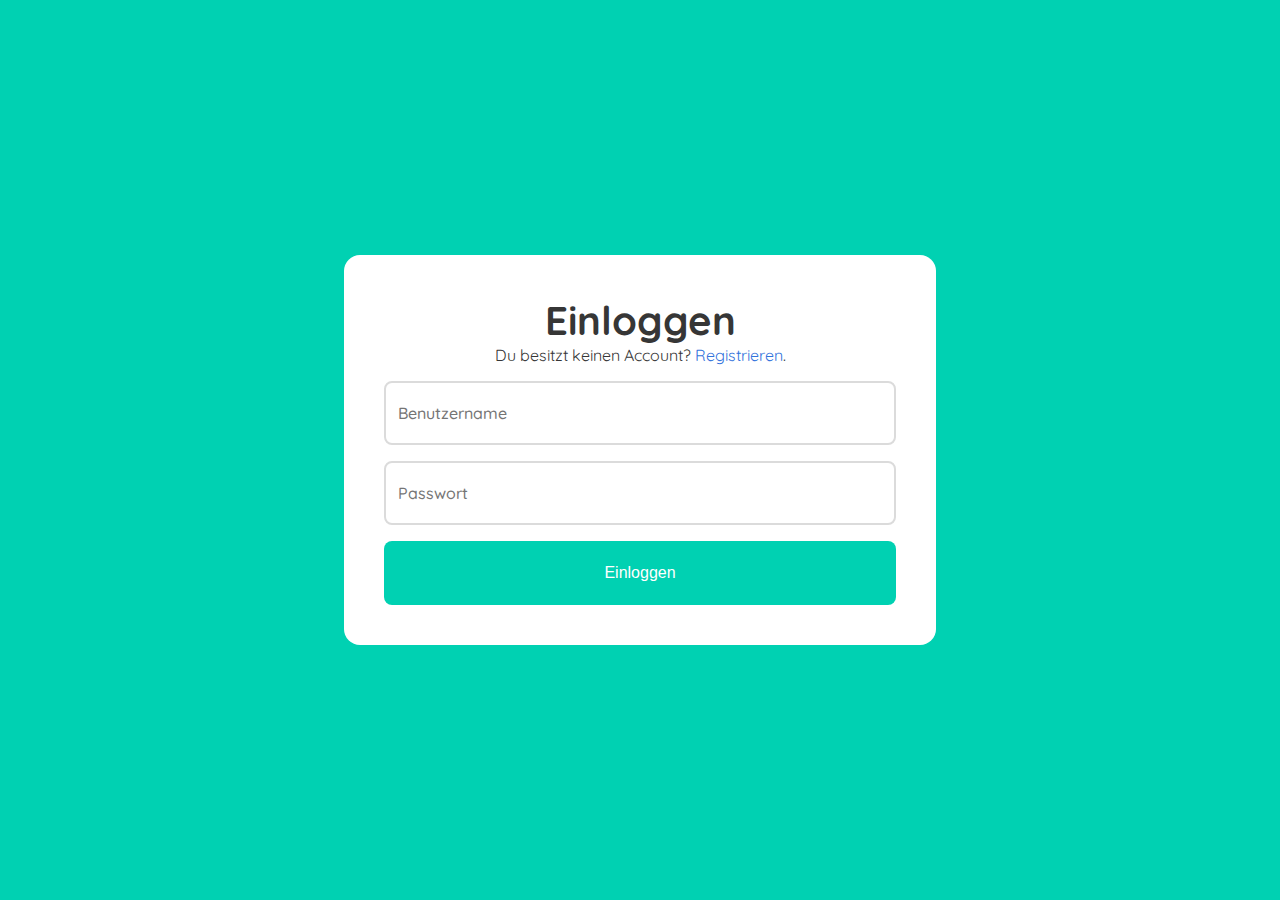
<file: login.html>
<!DOCTYPE html>
<html lang="en">
<head>
    <meta charset="UTF-8">
    <meta http-equiv="X-UA-Compatible" content="IE=edge">
    <meta name="viewport" content="width=device-width, initial-scale=1.0">
    <title>Login</title>
    <link rel="stylesheet" href="style/min/style.min.css">
</head>
<body>
    <section class="section full bg-color-primary">
        <div class="container h-full w-full flex flex-justify-center flex-align-center">
            <div class="container flex flex-justify-center flex-align-center flex-column bg-color-white p-4 border-radius-4">
                <h1 class="size-2">Einloggen</h1>
                <p>Du besitzt keinen Account? <a href="register.html" class="hover-underline color-link">Registrieren</a>.</p>
                <form method="post">
                    <input type="text" placeholder="Benutzername" class="input w-7 mt-1"><br>
                    <input type="password" placeholder="Passwort" class="input w-7 mt-1"><br>
                    <button type="submit" class="button mt-1">Einloggen</button>
                </form>
            </div>
        </div>
    </section>
</body>
</html>
</file>
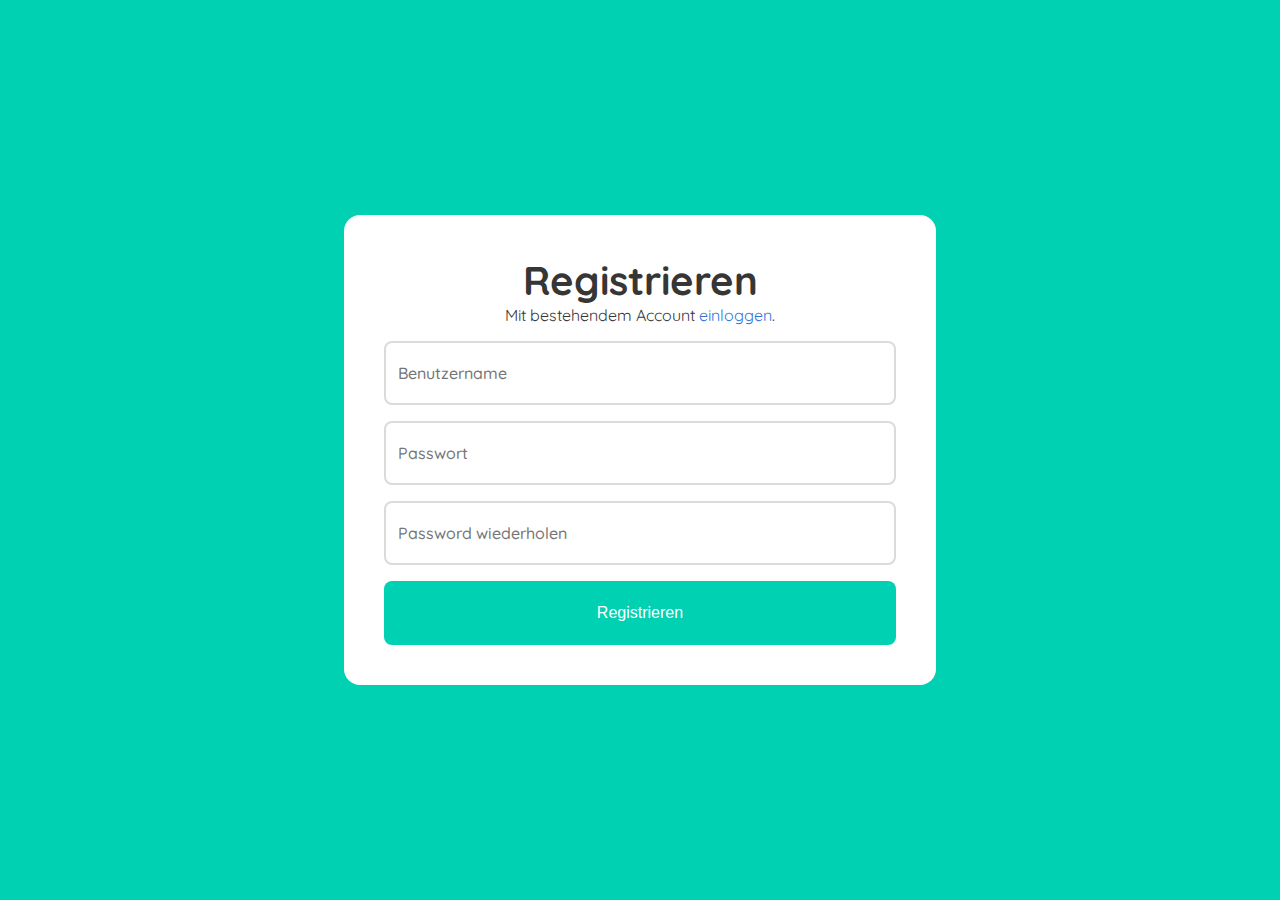
<file: register.html>
<!DOCTYPE html>
<html lang="en">
<head>
    <meta charset="UTF-8">
    <meta http-equiv="X-UA-Compatible" content="IE=edge">
    <meta name="viewport" content="width=device-width, initial-scale=1.0">
    <title>Login</title>
    <link rel="stylesheet" href="style/min/style.min.css">
</head>
<body>
    <section class="section full bg-color-primary">
        <div class="container h-full w-full flex flex-justify-center flex-align-center">
            <div class="container flex flex-justify-center flex-align-center flex-column bg-color-white p-4 border-radius-4">
                <h1 class="size-2">Registrieren</h1>
                <p>Mit bestehendem Account <a href="login.html" class="hover-underline color-link">einloggen</a>.</p>
                <form method="post">
                    <input type="text" placeholder="Benutzername" class="input w-7 mt-1"><br>
                    <input type="password" placeholder="Passwort" class="input w-7 mt-1"><br>
                    <input type="password" placeholder="Password wiederholen" class="input w-7 mt-1"><br>
                    <button type="submit" class="button mt-1">Registrieren</button>
                </form>
            </div>
        </div>
    </section>
</body>
</html>
</file>
<file: style/min/style.min.css>
@import url("https://fonts.googleapis.com/css2?family=Quicksand:wght@400;500;600;700&display=swap");*{-webkit-box-sizing:border-box;box-sizing:border-box;margin:0;padding:0}html{scroll-behavior:smooth}body{font-family:"Quicksand",sans-serif}.section.full{min-height:100vh}p,a,li,h1,h2,h3,h4,h5,h6{font-size:1rem;color:#363636}a{text-decoration:none}a.hover-underline:hover{text-decoration:underline}a.hover-button:hover{background-color:#f0f0f0}.article{width:100%;text-align:justify}.article h1{font-size:2rem;color:#363636}.article h2{font-size:1.75rem;color:#363636}.article h3{font-size:1.5rem;color:#363636}.article h4{font-size:1rem;color:#363636}.article ul,.article ol{margin:1em 0 1em 2em}.article a{text-decoration:underline;color:#3273dc;font-weight:500}.article img{width:40%;display:block;margin:2em auto}.article p.image{text-align:center;margin-bottom:2em}.header{width:100%;display:-webkit-box;display:-ms-flexbox;display:flex;-webkit-box-align:center;-ms-flex-align:center;align-items:center;-webkit-box-pack:justify;-ms-flex-pack:justify;justify-content:space-between;padding:1.5em 4.5em}.header.sticky{position:fixed;z-index:100}.header .logo{display:-webkit-box;display:-ms-flexbox;display:flex;-webkit-box-orient:horizontal;-webkit-box-direction:normal;-ms-flex-direction:row;flex-direction:row;-webkit-box-align:center;-ms-flex-align:center;align-items:center;cursor:pointer;-webkit-filter:invert(11%) sepia(6%) saturate(32%) hue-rotate(355deg) brightness(98%) contrast(92%);filter:invert(11%) sepia(6%) saturate(32%) hue-rotate(355deg) brightness(98%) contrast(92%);-webkit-user-select:none;-moz-user-select:none;-ms-user-select:none;user-select:none;-webkit-transition:all 200ms;transition:all 200ms}.header .logo:hover{opacity:0.8}.header .logo img{height:3em;margin-right:0.5em}.header .logo p{font-size:1.5rem;font-weight:700;text-transform:uppercase}.header nav ul,.header nav ol{list-style-type:none;float:right}.header nav ul li,.header nav ol li{float:left;margin:0 0.25em}.header nav ul li a,.header nav ol li a{padding:0.75em 1em;border-radius:8px;font-weight:500}.header nav ul li a:hover:not(.button),.header nav ol li a:hover:not(.button){background-color:#f0f0f0;color:#00d1b2}.header nav ul li a.button:hover,.header nav ul li a.button:focus,.header nav ol li a.button:hover,.header nav ol li a.button:focus{-webkit-filter:brightness(95%);filter:brightness(95%)}.header .mobile{display:none;-webkit-transition:all 300ms;transition:all 300ms}.header .mobile:hover{opacity:0.6}.header .mobile-menu{display:none}.badge{width:4em;display:-webkit-box;display:-ms-flexbox;display:flex;-webkit-box-pack:center;-ms-flex-pack:center;justify-content:center;-webkit-box-align:center;-ms-flex-align:center;align-items:center;background-color:#f0f0f0;padding:0.5em 0.75em;font-size:0.75rem;color:#363636;border-radius:8px;margin:0.25em}.badge.normal{font-size:0.75rem}.badge.medium{font-size:1rem}.badge.large{font-size:1.25rem}.badge.black{background-color:#0a0a0a;color:#fff}.badge.dark{background-color:#363636;color:#fff}.badge.light{background-color:#f0f0f0;color:#363636}.badge.white{background-color:#fff;color:#363636}.badge.primary{background-color:#00d1b2;color:#fff}.badge.link{background-color:#3273dc;color:#fff}.badge.info{background-color:#209cee;color:#fff}.badge.success{background-color:#48c774;color:#fff}.badge.warning{background-color:#ffdd57;color:#4a4a4a}.badge.danger{background-color:#ff3860;color:#fff}.input,.textarea{width:100%;height:4em;outline:none;border:2px solid #dbdbdb;border-radius:8px;padding-left:0.75em;color:#7a7a7a;font-size:1rem;font-family:"Quicksand",sans-serif;font-weight:500;-webkit-transition:50ms all;transition:50ms all}.input::-webkit-input-placeholder,.textarea::-webkit-input-placeholder{font-family:"Quicksand",sans-serif}.input:-ms-input-placeholder,.textarea:-ms-input-placeholder{font-family:"Quicksand",sans-serif}.input::-ms-input-placeholder,.textarea::-ms-input-placeholder{font-family:"Quicksand",sans-serif}.input::placeholder,.textarea::placeholder{font-family:"Quicksand",sans-serif}.input:hover,.textarea:hover{border:2px solid #b5b5b5}.input:focus,.textarea:focus{border:2px solid #b5b5b5;outline:1px solid #00d1b2}.input.small,.textarea.small{height:2em;font-size:0.75rem;border-radius:4px}.input.normal,.textarea.normal{height:4em;font-size:1rem;border-radius:8px}.input.large,.textarea.large{height:4.25em;font-size:1.25rem;border-radius:14px}.textarea{min-height:4em;height:12em;padding-top:1.2em;resize:vertical;font-size:1rem}.textarea.small{min-height:2em;height:6em;font-size:0.75rem}.textarea.normal{min-height:4em;height:12em;font-size:1rem}.textarea.large{min-height:4.25em;height:16em;font-size:1.25rem}.textarea.resize-none{resize:none}.textarea.resize-horizontal{resize:horizontal}.textarea.resize-vertical{resize:vertical}.checkbox{width:1.5em;height:1.5em}.button{width:100%;height:4em;outline:none;border:none;border-radius:8px;background-color:#00d1b2;color:#fff;font-size:1rem;-webkit-transition:all 200ms;transition:all 200ms}.button:hover,.button:focus{-webkit-filter:brightness(95%);filter:brightness(95%)}.button.small{height:2em;font-size:0.75rem;border-radius:4px}.button.normal{height:4em;font-size:1rem;border-radius:8px}.button.large{height:4.25em;font-size:1.25rem;border-radius:14px}.button.primary{background-color:#00d1b2}.button.link{background-color:#3273dc}.button.info{background-color:#209cee}.button.success{background-color:#48c774}.button.warning{background-color:#ffdd57;color:#363636}.button.danger{background-color:#ff3860}.button.white{background-color:#fff;color:#363636}.button.light{background-color:#f0f0f0;color:#4a4a4a}.button.dark{background-color:#363636}.button.black{background-color:#0a0a0a}.progress{width:100%;height:1em;background-color:#f0f0f0;border-radius:16px}.progress .bar{height:100%;background-color:#7a7a7a;border-radius:16px}.progress .bar.primary{background-color:#00d1b2}.progress .bar.link{background-color:#3273dc}.progress .bar.info{background-color:#209cee}.progress .bar.success{background-color:#48c774}.progress .bar.warning{background-color:#ffdd57}.progress .bar.danger{background-color:#ff3860}.progress .bar.dark{background-color:#363636}.progress .bar.black{background-color:#0a0a0a}.table{border-collapse:collapse;width:100%}.table td,.table th{padding:1em}.table th{text-align:left;background-color:#00d1b2;color:#fff}.table tr{background-color:#fff}.table tr:nth-child(even){background-color:#f0f0f0}.notification{width:32em;background-color:#f0f0f0;padding:1.5em;border-radius:8px;font-weight:500}.notification.primary{background-color:#00d1b2;color:#fff}.notification.link{background-color:#3273dc;color:#fff}.notification.info{background-color:#209cee;color:#fff}.notification.success{background-color:#48c774;color:#fff}.notification.warning{background-color:#ffdd57}.notification.danger{background-color:#ff3860;color:#fff}.size-1{font-size:3rem}.size-2{font-size:2.5rem}.size-3{font-size:2rem}.size-4{font-size:1.5rem}.size-5{font-size:1.25rem}.size-6{font-size:1rem}.size-7{font-size:0.75rem}.w-light{font-weight:300}.w-normal{font-weight:400}.w-medium{font-weight:500}.w-semi-bold{font-weight:600}.w-bold{font-weight:700}.capitalize{text-transform:capitalize}.lowercase{text-transform:lowercase}.uppercase{text-transform:uppercase}.italic{text-transform:italic}.underline{text-decoration:underline}.justify{text-align:justify}.align-center{text-align:center}.align-left{text-align:left}.align-right{text-align:right}.float-left{float:left}.float-right{float:right}.color-primary{color:#00d1b2}.color-link{color:#3273dc}.color-info{color:#209cee}.color-success{color:#48c774}.color-warning{color:#ffdd57}.color-danger{color:#ff3860}.color-white{color:#fff}.color-white-ter{color:#f0f0f0}.color-grey-lighter{color:#dbdbdb}.color-grey-light{color:#b5b5b5}.color-grey{color:#7a7a7a}.color-grey-dark{color:#4a4a4a}.color-grey-darker{color:#363636}.color-black-ter{color:#242424}.color-black{color:#0a0a0a}.bg-color-white{background-color:#fff}.bg-color-black{background-color:#0a0a0a}.bg-color-primary{background-color:#00d1b2}.bg-color-link{background-color:#3273dc}.bg-color-info{background-color:#209cee}.bg-color-success{background-color:#48c774}.bg-color-warning{background-color:#ffdd57}.bg-color-danger{background-color:#ff3860}.bg-color-white{background-color:#fff}.bg-color-white-ter{background-color:#f0f0f0}.bg-color-grey-lighter{background-color:#dbdbdb}.bg-color-grey-light{background-color:#b5b5b5}.bg-color-grey{background-color:#7a7a7a}.bg-color-grey-dark{background-color:#4a4a4a}.bg-color-grey-darker{background-color:#363636}.bg-color-black-ter{background-color:#242424}.bg-color-black{background-color:#0a0a0a}.list.type-none{list-style-type:none}.list.type-circle{list-style-type:circle}.list.type-disc{list-style-type:disc}.list.type-square{list-style-type:square}.list.type-decimal{list-style-type:decimal}.list.type-lower-roman{list-style-type:lower-roman}.list.type-upper-roman{list-style-type:upper-roman}.list.type-lower-greek{list-style-type:lower-greek}.list.type-lower-alpha{list-style-type:lower-alpha}.list.type-upper-latin{list-style-type:upper-latin}.flex-row{-webkit-box-orient:horizontal;-webkit-box-direction:normal;-ms-flex-direction:row;flex-direction:row}.flex-row-reverse{-webkit-box-orient:horizontal;-webkit-box-direction:reverse;-ms-flex-direction:row-reverse;flex-direction:row-reverse}.flex-column{-webkit-box-orient:vertical;-webkit-box-direction:normal;-ms-flex-direction:column;flex-direction:column}.flex-column-reverse{-webkit-box-orient:vertical;-webkit-box-direction:reverse;-ms-flex-direction:column-reverse;flex-direction:column-reverse}.flex-nowrap{-ms-flex-wrap:nowrap;flex-wrap:nowrap}.flex-wrap{-ms-flex-wrap:wrap;flex-wrap:wrap}.flex-wrap-reverse{-ms-flex-wrap:wrap-reverse;flex-wrap:wrap-reverse}.flex-justify-flex-start{-webkit-box-pack:start;-ms-flex-pack:start;justify-content:flex-start}.flex-justify-flex-end{-webkit-box-pack:end;-ms-flex-pack:end;justify-content:flex-end}.flex-justify-center{-webkit-box-pack:center;-ms-flex-pack:center;justify-content:center}.flex-justify-space-between{-webkit-box-pack:justify;-ms-flex-pack:justify;justify-content:space-between}.flex-justify-space-around{-ms-flex-pack:distribute;justify-content:space-around}.flex-justify-start{-webkit-box-pack:start;-ms-flex-pack:start;justify-content:start}.flex-justify-end{-webkit-box-pack:end;-ms-flex-pack:end;justify-content:end}.flex-justify-left{-webkit-box-pack:left;-ms-flex-pack:left;justify-content:left}.flex-justify-right{-webkit-box-pack:right;-ms-flex-pack:right;justify-content:right}.flex-align-flex-start{-webkit-box-align:start;-ms-flex-align:start;align-items:flex-start}.flex-align-flex-end{-webkit-box-align:end;-ms-flex-align:end;align-items:flex-end}.flex-align-center{-webkit-box-align:center;-ms-flex-align:center;align-items:center}.flex-align-space-between{-webkit-box-align:space-between;-ms-flex-align:space-between;align-items:space-between}.flex-align-space-around{-webkit-box-align:space-around;-ms-flex-align:space-around;align-items:space-around}.flex-align-start{-webkit-box-align:start;-ms-flex-align:start;align-items:start}.flex-align-end{-webkit-box-align:end;-ms-flex-align:end;align-items:end}.flex-align-strech{-webkit-box-align:stretch;-ms-flex-align:stretch;align-items:stretch}.flex-align-baseline{-webkit-box-align:baseline;-ms-flex-align:baseline;align-items:baseline}.flex-content-strech{-ms-flex-line-pack:stretch;align-content:stretch}.flex-content-flex-start{-ms-flex-line-pack:start;align-content:flex-start}.flex-content-flex-end{-ms-flex-line-pack:end;align-content:flex-end}.flex-content-center{-ms-flex-line-pack:center;align-content:center}.flex-content-baseline{-ms-flex-line-pack:baseline;align-content:baseline}.flex-align-self-auto{-ms-flex-item-align:auto;-ms-grid-row-align:auto;align-self:auto}.flex-align-self-flex-start{-ms-flex-item-align:start;align-self:flex-start}.flex-align-self-flex-end{-ms-flex-item-align:end;align-self:flex-end}.flex-align-self-center{-ms-flex-item-align:center;-ms-grid-row-align:center;align-self:center}.flex-align-self-baseline{-ms-flex-item-align:baseline;align-self:baseline}.flex-align-self-stretch{-ms-flex-item-align:stretch;-ms-grid-row-align:stretch;align-self:stretch}.flex-grow-0{-webkit-box-flex:0;-ms-flex-positive:0;flex-grow:0}.flex-grow-1{-webkit-box-flex:1;-ms-flex-positive:1;flex-grow:1}.flex-grow-2{-webkit-box-flex:2;-ms-flex-positive:2;flex-grow:2}.flex-grow-3{-webkit-box-flex:3;-ms-flex-positive:3;flex-grow:3}.flex-grow-4{-webkit-box-flex:4;-ms-flex-positive:4;flex-grow:4}.flex-grow-5{-webkit-box-flex:5;-ms-flex-positive:5;flex-grow:5}.flex-shrink-0{-ms-flex-negative:0;flex-shrink:0}.flex-shrink-1{-ms-flex-negative:1;flex-shrink:1}.flex-shrink-2{-ms-flex-negative:2;flex-shrink:2}.flex-shrink-3{-ms-flex-negative:3;flex-shrink:3}.flex-shrink-4{-ms-flex-negative:4;flex-shrink:4}.flex-shrink-5{-ms-flex-negative:5;flex-shrink:5}.flex{display:-webkit-box;display:-ms-flexbox;display:flex}.block{display:block}.inline{display:inline}.inline-block{display:inline}.inline-flex{display:-webkit-inline-box;display:-ms-inline-flexbox;display:inline-flex}.none{display:none}.m-0{margin:0}.m-1{margin:1em}.m-2{margin:1.5em}.m-3{margin:2em}.m-4{margin:2.5em}.m-5{margin:3em}.m-6{margin:3.5em}.m-7{margin:4em}.m-8{margin:4.5em}.m-9{margin:5em}.m-auto{margin:auto}.mt-0{margin-top:0}.mt-1{margin-top:1em}.mt-2{margin-top:1.5em}.mt-3{margin-top:2em}.mt-4{margin-top:2.5em}.mt-5{margin-top:3em}.mt-6{margin-top:3.5em}.mt-7{margin-top:4em}.mt-8{margin-top:4.5em}.mt-9{margin-top:5em}.mt-auto{margin-top:auto}.mr-0{margin-right:0}.mr-1{margin-right:1em}.mr-2{margin-right:1.5em}.mr-3{margin-right:2em}.mr-4{margin-right:2.5em}.mr-5{margin-right:3em}.mr-6{margin-right:3.5em}.mr-7{margin-right:4em}.mr-8{margin-right:4.5em}.mr-9{margin-right:5em}.mr-auto{margin-right:auto}.mb-0{margin-bottom:0}.mb-1{margin-bottom:1em}.mb-2{margin-bottom:1.5em}.mb-3{margin-bottom:2em}.mb-4{margin-bottom:2.5em}.mb-5{margin-bottom:3em}.mb-6{margin-bottom:3.5em}.mb-7{margin-bottom:4em}.mb-8{margin-bottom:4.5em}.mb-9{margin-bottom:5em}.mb-auto{margin-bottom:auto}.ml-0{margin-left:0}.ml-1{margin-left:1em}.ml-2{margin-left:1.5em}.ml-3{margin-left:2em}.ml-4{margin-left:2.5em}.ml-5{margin-left:3em}.ml-6{margin-left:3.5em}.ml-7{margin-left:4em}.ml-8{margin-left:4.5em}.ml-9{margin-left:5em}.ml-auto{margin-left:auto}.mh-0{margin-left:0em;margin-right:0em}.mh-1{margin-left:1em;margin-right:1em}.mh-2{margin-left:1.5em;margin-right:1.5em}.mh-3{margin-left:2em;margin-right:2em}.mh-4{margin-left:2.5em;margin-right:2.5em}.mh-5{margin-left:3em;margin-right:3em}.mh-6{margin-left:3.5em;margin-right:3.5em}.mh-7{margin-left:4em;margin-right:4em}.mh-8{margin-left:4.5em;margin-right:4.5em}.mh-9{margin-left:5em;margin-right:5em}.mh-auto{margin-left:auto;margin-right:auto}.mv-0{margin-top:0em;margin-bottom:0em}.mv-1{margin-top:1em;margin-bottom:1em}.mv-2{margin-top:1.5em;margin-bottom:1.5em}.mv-3{margin-top:2em;margin-bottom:2em}.mv-4{margin-top:2.5em;margin-bottom:2.5em}.mv-5{margin-top:3em;margin-bottom:3em}.mv-6{margin-top:3.5em;margin-bottom:3.5em}.mv-7{margin-top:4em;margin-bottom:4em}.mv-8{margin-top:4.5em;margin-bottom:4.5em}.mv-9{margin-top:5em;margin-bottom:5em}.mv-auto{margin-top:auto;margin-bottom:auto}.p-0{padding:0}.p-1{padding:1em}.p-2{padding:1.5em}.p-3{padding:2em}.p-4{padding:2.5em}.p-5{padding:3em}.p-6{padding:3.5em}.p-7{padding:4em}.p-8{padding:4.5em}.p-9{padding:5em}.p-auto{padding:auto}.pt-0{padding-top:0}.pt-1{padding-top:1em}.pt-2{padding-top:1.5em}.pt-3{padding-top:2em}.pt-4{padding-top:2.5em}.pt-5{padding-top:3em}.pt-6{padding-top:3.5em}.pt-7{padding-top:4em}.pt-8{padding-top:4.5em}.pt-9{padding-top:5em}.pt-auto{padding-top:auto}.pr-0{padding-right:0}.pr-1{padding-right:1em}.pr-2{padding-right:1.5em}.pr-3{padding-right:2em}.pr-4{padding-right:2.5em}.pr-5{padding-right:3em}.pr-6{padding-right:3.5em}.pr-7{padding-right:4em}.pr-8{padding-right:4.5em}.pr-9{padding-right:5em}.pr-auto{padding-right:auto}.pb-0{padding-bottom:0}.pb-1{padding-bottom:1em}.pb-2{padding-bottom:1.5em}.pb-3{padding-bottom:2em}.pb-4{padding-bottom:2.5em}.pb-5{padding-bottom:3em}.pb-6{padding-bottom:3.5em}.pb-7{padding-bottom:4em}.pb-8{padding-bottom:4.5em}.pb-9{padding-bottom:5em}.pb-auto{padding-bottom:auto}.pl-0{padding-left:0em}.pl-1{padding-left:1em}.pl-2{padding-left:1.5em}.pl-3{padding-left:2em}.pl-4{padding-left:2.5em}.pl-5{padding-left:3em}.pl-6{padding-left:3.5em}.pl-7{padding-left:4em}.pl-8{padding-left:4.5em}.pl-9{padding-left:5em}.pl-auto{padding-left:auto}.ph-0{padding-left:0em;padding-right:0em}.ph-1{padding-left:1em;padding-right:1em}.ph-2{padding-left:1.5em;padding-right:1.5em}.ph-3{padding-left:2em;padding-right:2em}.ph-4{padding-left:2.5em;padding-right:2.5em}.ph-5{padding-left:3em;padding-right:3em}.ph-6{padding-left:3.5em;padding-right:3.5em}.ph-7{padding-left:4em;padding-right:4em}.ph-8{padding-left:4.5em;padding-right:4.5em}.ph-9{padding-left:5em;padding-right:5em}.ph-auto{padding-left:auto;padding-right:auto}.pv-0{padding-top:0em;padding-bottom:0em}.pv-1{padding-top:1em;padding-bottom:1em}.pv-2{padding-top:1.5em;padding-bottom:1.5em}.pv-3{padding-top:2em;padding-bottom:2em}.pv-4{padding-top:2.5em;padding-bottom:2.5em}.pv-5{padding-top:3em;padding-bottom:3em}.pv-6{padding-top:3.5em;padding-bottom:3.5em}.pv-7{padding-top:4em;padding-bottom:4em}.pv-8{padding-top:4.5em;padding-bottom:4.5em}.pv-9{padding-top:5em;padding-bottom:5em}.pv-auto{padding-top:auto;padding-bottom:auto}.w-full{width:100%}.w-half{width:50%}.w-1-quarter{width:25%}.w-3-quarter{width:75%}.w-1{width:4em}.w-2{width:8em}.w-3{width:12em}.w-4{width:16em}.w-5{width:20em}.w-6{width:24em}.w-7{width:32em}.h-full{height:100vh}.h-1{height:4em}.h-2{height:8em}.h-3{height:12em}.h-4{height:16em}.h-5{height:20em}.h-6{height:24em}.h-7{height:32em}.mh-1{min-height:4em}.mh-2{min-height:8em}.mh-3{min-height:12em}.mh-4{min-height:16em}.mh-5{min-height:20em}.mh-6{min-height:24em}.mh-7{min-height:32em}.border-radius-none{border-radius:0}.border-radius-1{border-radius:4px}.border-radius-2{border-radius:8px}.border-radius-3{border-radius:14px}.border-radius-4{border-radius:16px}.border-radius-5{border-radius:50%}.border-radius-6{border-radius:100%}.z-index-1{z-index:1}.z-index-2{z-index:2}.z-index-3{z-index:3}.z-index-5{z-index:4}.z-index-6{z-index:5}.z-index-7{z-index:6}.z-index-8{z-index:7}.z-index-9{z-index:8}.fixed{position:fixed}.relative{position:relative}.absolute{position:absolute}.top-0{top:0}.right-0{right:0}.left-0{left:0}.bottom-0{bottom:0}.cursor-default{cursor:default}.cursor-crosshair{cursor:crosshair}.cursor-help{cursor:help}.cursor-move{cursor:move}.cursor-pointer{cursor:pointer}.cursor-progress{cursor:progress}.cursor-text{cursor:text}.cursor-wait{cursor:wait}.cursor-cell{cursor:cell}.cursor-nw-resize{cursor:nw-resize}.cursor-n-resize{cursor:n-resize}.cursor-ne-resize{cursor:ne-resize}.cursor-copy{cursor:copy}.cursor-no-drop{cursor:no-drop}.cursor-vertical-text{cursor:vertical-text}.cursor-alias{cursor:alias}.cursor-w-resize{cursor:w-resize}.cursor-none{cursor:none}.cursor-e-resize{cursor:e-resize}.cursor-context-menu{cursor:context-menu}.cursor-not-allowed{cursor:not-allowed}.cursor-nesw-resize{cursor:nesw-resize}.cursor-nwse-resize{cursor:nwse-resize}.cursor-sw-resize{cursor:sw-resize}.cursor-s-resize{cursor:s-resize}.cursor-se-resize{cursor:se-resize}.cursor-ew-resize{cursor:ew-resize}.cursor-ns-resize{cursor:ns-resize}.cursor-row-resize{cursor:row-resize}.cursor-coll-resize{cursor:col-resize}.cursor-all-scroll{cursor:all-scroll}.cursor-zoom-in{cursor:-webkit-zoom-in;cursor:zoom-in}.cursor-zoom-out{cursor:-webkit-zoom-out;cursor:zoom-out}.cursor-grab{cursor:-webkit-grab;cursor:grab}.cursor-grabbing{cursor:-webkit-grabbing;cursor:grabbing}@media screen and (max-width: 800px){.w-7{width:26em}}@media screen and (max-width: 640px){.w-5{width:20em}.w-6{width:20em}.w-7{width:20em}.size-1{font-size:2.75rem}.size-2{font-size:2.25rem}.size-3{font-size:1.75rem}.size-4{font-size:1.25rem}.size-5{font-size:1rem}.size-6{font-size:0.75rem}.size-7{font-size:0.5rem}.header{padding:1.5em 2em}.header nav{display:none}.header .mobile{display:block}}
</file>
